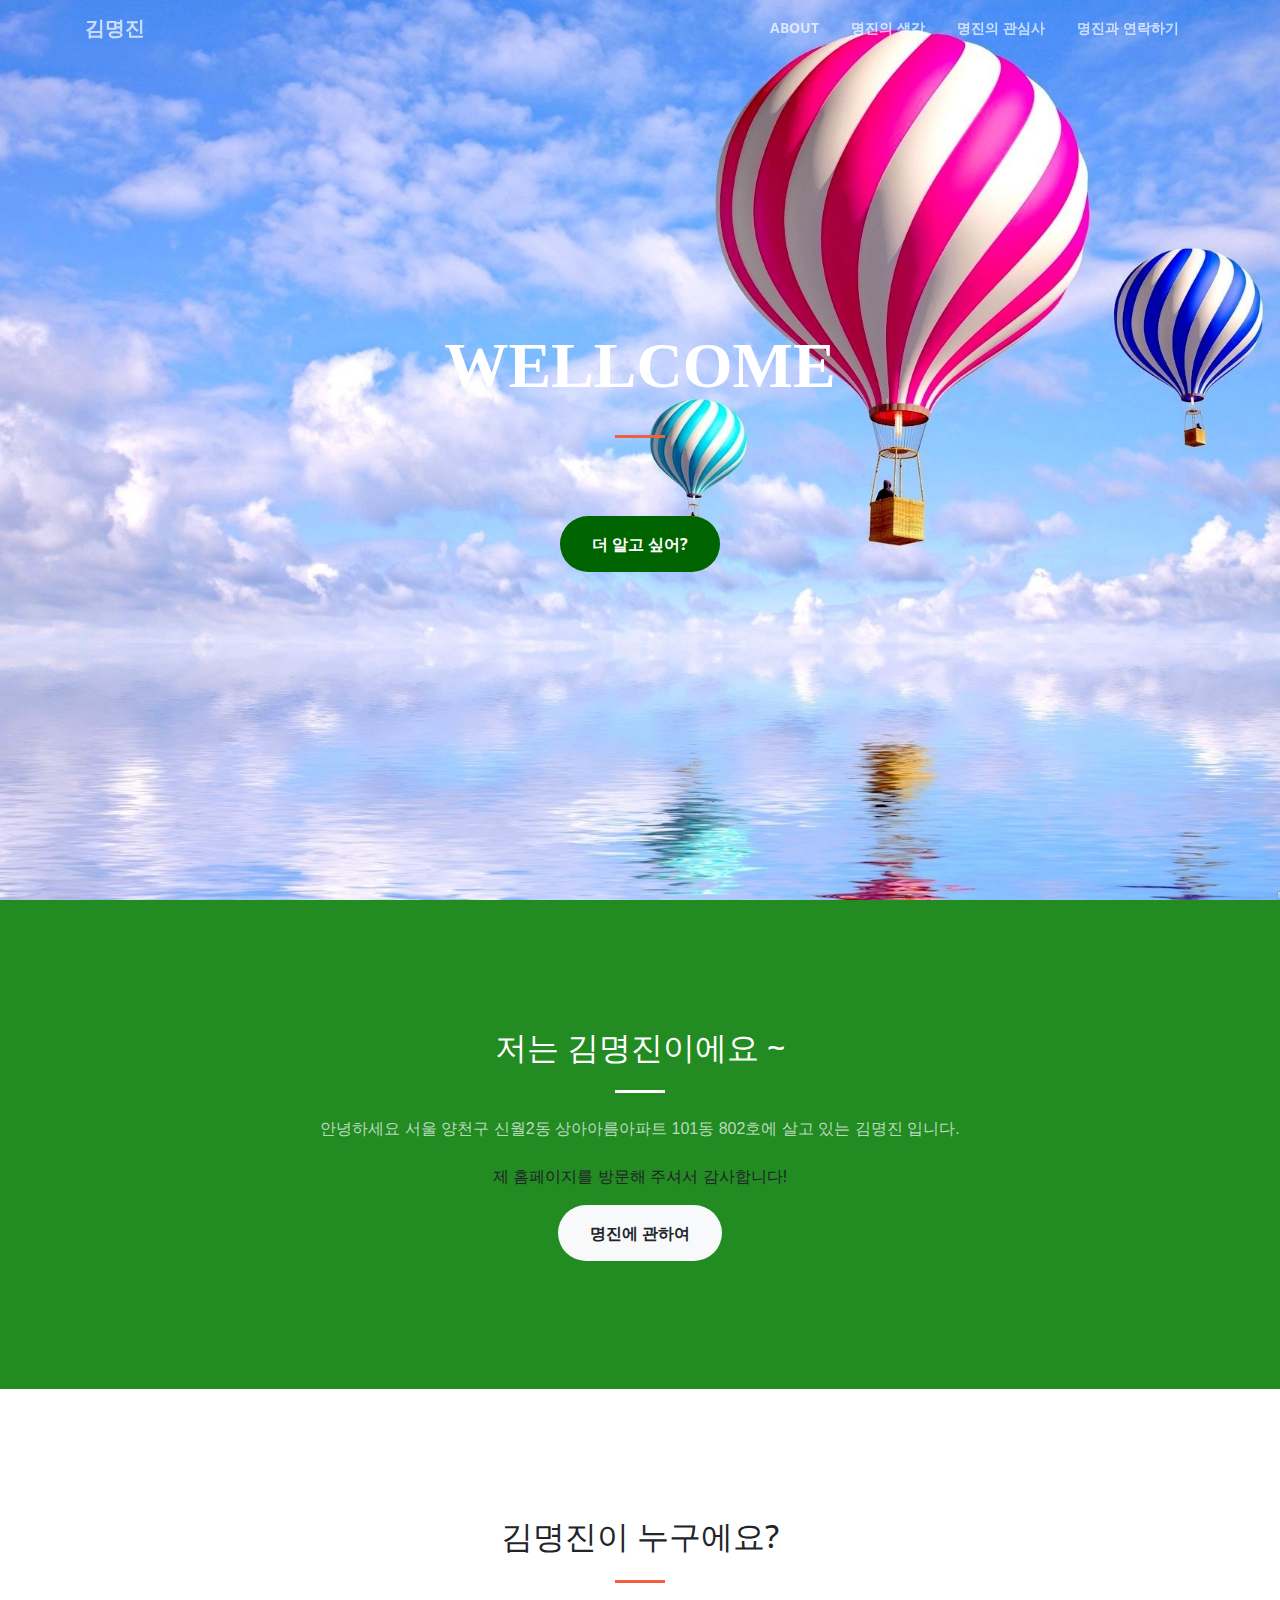
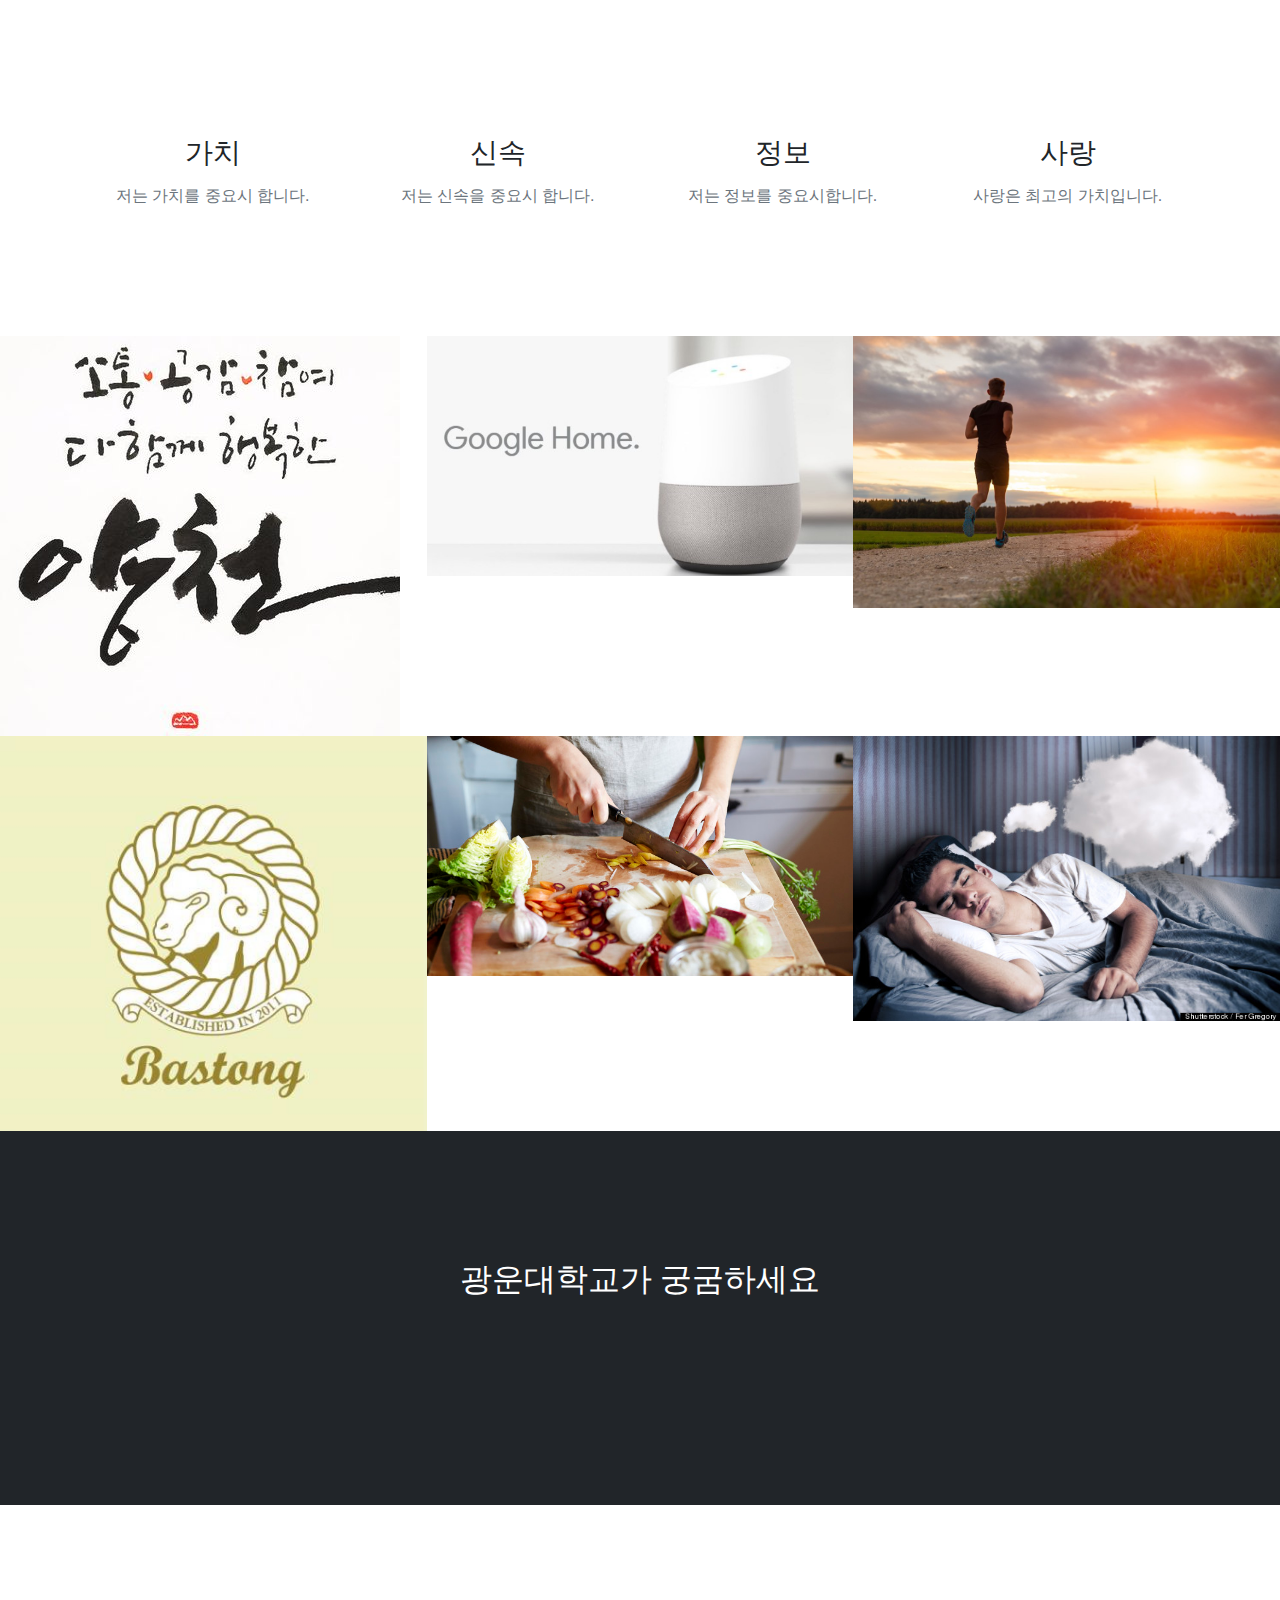
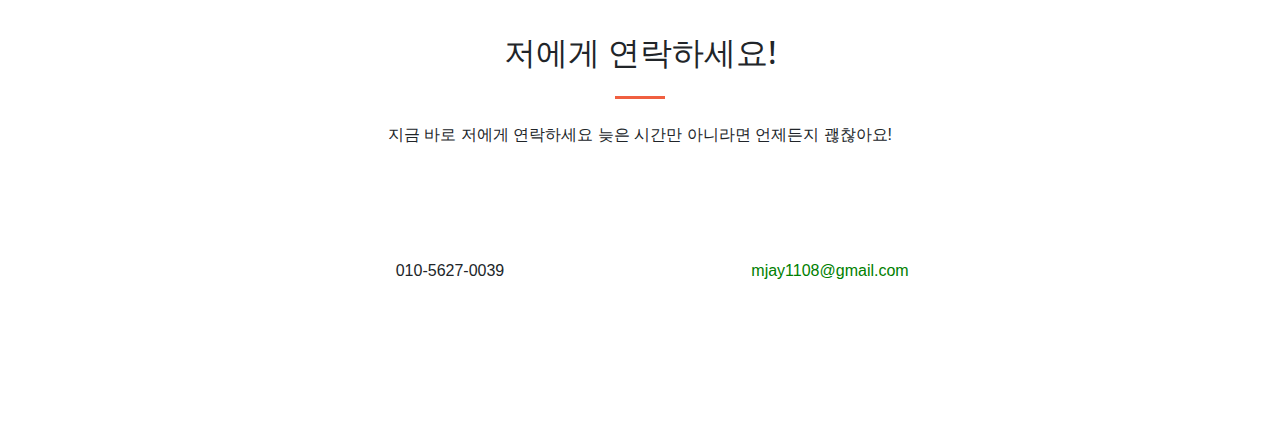
<file: index.html>
<!DOCTYPE html>
<html lang="kr">

  <head>

    <meta charset="utf-8">
    <meta name="viewport" content="width=device-width, initial-scale=1, shrink-to-fit=no">
    <meta name="description" content="">
    <meta name="author" content="">

    <title>김명진 홈페이지~</title>

    <!-- Bootstrap core CSS -->
    <link href="vendor/bootstrap/css/bootstrap.min.css" rel="stylesheet">

    <!-- Custom fonts for this template -->
    <link href="vendor/font-awesome/css/font-awesome.min.css" rel="stylesheet" type="text/css">
    <link href='https://fonts.googleapis.com/css?family=Open+Sans:300italic,400italic,600italic,700italic,800italic,400,300,600,700,800' rel='stylesheet' type='text/css'>
    <link href='https://fonts.googleapis.com/css?family=Merriweather:400,300,300italic,400italic,700,700italic,900,900italic' rel='stylesheet' type='text/css'>

    <!-- Plugin CSS -->
    <link href="vendor/magnific-popup/magnific-popup.css" rel="stylesheet">

    <!-- Custom styles for this template -->
    <link href="css/creative.css" rel="stylesheet">

  </head>

  <body id="page-top">

    <!-- Navigation -->
    <nav class="navbar navbar-expand-lg navbar-light fixed-top" id="mainNav">
      <div class="container">
        <a class="navbar-brand js-scroll-trigger" href="#page-top">김명진 </a>
        <button class="navbar-toggler navbar-toggler-right" type="button" data-toggle="collapse" data-target="#navbarResponsive" aria-controls="navbarResponsive" aria-expanded="false" aria-label="Toggle navigation">
          <span class="navbar-toggler-icon"></span>
        </button>
        <div class="collapse navbar-collapse" id="navbarResponsive">
          <ul class="navbar-nav ml-auto">
            <li class="nav-item">
              <a class="nav-link js-scroll-trigger" href="#about">About</a>
            </li>
            <li class="nav-item">
              <a class="nav-link js-scroll-trigger" href="#services">명진의 생각</a>
            </li>
            <li class="nav-item">
              <a class="nav-link js-scroll-trigger" href="#portfolio">명진의 관심사</a>
            </li>
            <li class="nav-item">
              <a class="nav-link js-scroll-trigger" href="#contact">명진과 연락하기</a>
            </li>
          </ul>
        </div>
      </div>
    </nav>

    <header class="masthead text-center text-white d-flex">
      <div class="container my-auto">
        <div class="row">
          <div class="col-lg-10 mx-auto">
            <h1 class="text-uppercase">
              <strong> wellcome</strong>
            </h1>
            <hr>
          </div>
          <div class="col-lg-8 mx-auto">
            <p class="text-faded mb-5"></p>
            <a class="btn btn-primary btn-xl js-scroll-trigger" href="#about">더 알고 싶어?</a>
          </div>
        </div>
      </div>
    </header>

    <section class="bg-primary" id="about">
      <div class="container">
        <div class="row">
          <div class="col-lg-8 mx-auto text-center">
            <h2 class="section-heading text-white">저는 김명진이에요 ~</h2>
            <hr class="light my-4">
            <p class="text-faded mb-4">안녕하세요 서울 양천구 신월2동 상아아름아파트 101동 802호에 살고 있는 김명진 입니다. </p>
            <p>제 홈페이지를 방문해 주셔서 감사합니다!</p>
            <a class="btn btn-light btn-xl js-scroll-trigger" href="#services">명진에 관하여</a>
          </div>
        </div>
      </div>
    </section>

    <section id="services">
      <div class="container">
        <div class="row">
          <div class="col-lg-12 text-center">
            <h2 class="section-heading">김명진이 누구에요?</h2>
            <hr class="my-4">
          </div>
        </div>
      </div>
      <div class="container">
        <div class="row">
          <div class="col-lg-3 col-md-6 text-center">
            <div class="service-box mt-5 mx-auto">
              <i class="fa fa-4x fa-diamond text-primary mb-3 sr-icons"></i>
              <h3 class="mb-3">가치</h3>
              <p class="text-muted mb-0">저는 가치를 중요시 합니다.</p>
            </div>
          </div>
          <div class="col-lg-3 col-md-6 text-center">
            <div class="service-box mt-5 mx-auto">
              <i class="fa fa-4x fa-paper-plane text-primary mb-3 sr-icons"></i>
              <h3 class="mb-3">신속</h3>
              <p class="text-muted mb-0">저는 신속을 중요시 합니다.</p>
            </div>
          </div>
          <div class="col-lg-3 col-md-6 text-center">
            <div class="service-box mt-5 mx-auto">
              <i class="fa fa-4x fa-newspaper-o text-primary mb-3 sr-icons"></i>
              <h3 class="mb-3">정보</h3>
              <p class="text-muted mb-0">저는 정보를 중요시합니다.</p>
            </div>
          </div>
          <div class="col-lg-3 col-md-6 text-center">
            <div class="service-box mt-5 mx-auto">
              <i class="fa fa-4x fa-heart text-primary mb-3 sr-icons"></i>
              <h3 class="mb-3">사랑</h3>
              <p class="text-muted mb-0">사랑은 최고의 가치입니다.</p>
            </div>
          </div>
        </div>
      </div>
    </section>

    <section class="p-0" id="portfolio">
      <div class="container-fluid p-0">
        <div class="row no-gutters popup-gallery">
          <div class="col-lg-4 col-sm-6">
            <a class="portfolio-box" href="img/portfolio/fullsize/1.jpg">
              <img class="img-fluid" src="img/portfolio/thumbnails/1.jpg" alt="">
              <div class="portfolio-box-caption">
                <div class="portfolio-box-caption-content">
                  <div class="project-category text-faded">
                    Category
                  </div>
                  <div class="project-name">
                    Project Name
                  </div>
                </div>
              </div>
            </a>
          </div>
          <div class="col-lg-4 col-sm-6">
            <a class="portfolio-box" href="img/portfolio/fullsize/2.jpg">
              <img class="img-fluid" src="img/portfolio/thumbnails/2.jpg" alt="">
              <div class="portfolio-box-caption">
                <div class="portfolio-box-caption-content">
                  <div class="project-category text-faded">
                    Category
                  </div>
                  <div class="project-name">
                    Project Name
                  </div>
                </div>
              </div>
            </a>
          </div>
          <div class="col-lg-4 col-sm-6">
            <a class="portfolio-box" href="img/portfolio/fullsize/3.jpg">
              <img class="img-fluid" src="img/portfolio/thumbnails/3.jpg" alt="">
              <div class="portfolio-box-caption">
                <div class="portfolio-box-caption-content">
                  <div class="project-category text-faded">
                    Category
                  </div>
                  <div class="project-name">
                    Project Name
                  </div>
                </div>
              </div>
            </a>
          </div>
          <div class="col-lg-4 col-sm-6">
            <a class="portfolio-box" href="img/portfolio/fullsize/4.jpg">
              <img class="img-fluid" src="img/portfolio/thumbnails/4.jpg" alt="">
              <div class="portfolio-box-caption">
                <div class="portfolio-box-caption-content">
                  <div class="project-category text-faded">
                    Category
                  </div>
                  <div class="project-name">
                    Project Name
                  </div>
                </div>
              </div>
            </a>
          </div>
          <div class="col-lg-4 col-sm-6">
            <a class="portfolio-box" href="img/portfolio/fullsize/5.jpg">
              <img class="img-fluid" src="img/portfolio/thumbnails/5.jpg" alt="">
              <div class="portfolio-box-caption">
                <div class="portfolio-box-caption-content">
                  <div class="project-category text-faded">
                    Category
                  </div>
                  <div class="project-name">
                    Project Name
                  </div>
                </div>
              </div>
            </a>
          </div>
          <div class="col-lg-4 col-sm-6">
            <a class="portfolio-box" href="img/portfolio/fullsize/6.jpg">
              <img class="img-fluid" src="img/portfolio/thumbnails/6.jpg" alt="">
              <div class="portfolio-box-caption">
                <div class="portfolio-box-caption-content">
                  <div class="project-category text-faded">
                    Category
                  </div>
                  <div class="project-name">
                    Project Name
                  </div>
                </div>
              </div>
            </a>
          </div>
        </div>
      </div>
    </section>

    <section class="bg-dark text-white">
      <div class="container text-center">
        <h2 class="mb-4">광운대학교가 궁굼하세요</h2>
        <a class="btn btn-light btn-xl sr-button" href="http://www.google.com">광운대학교에 재학중입니다</a>
      </div>
    </section>

    <section id="contact">
      <div class="container">
        <div class="row">
          <div class="col-lg-8 mx-auto text-center">
            <h2 class="section-heading">저에게 연락하세요!</h2>
            <hr class="my-4">
            <p class="mb-5">지금 바로 저에게 연락하세요 늦은 시간만 아니라면 언제든지 괞찮아요!</p>
          </div>
        </div>
        <div class="row">
          <div class="col-lg-4 ml-auto text-center">
            <i class="fa fa-phone fa-3x mb-3 sr-contact"></i>
            <p>010-5627-0039</p>
          </div>
          <div class="col-lg-4 mr-auto text-center">
            <i class="fa fa-envelope-o fa-3x mb-3 sr-contact"></i>
            <p>
              <a href="mailto:mjay1108@gmail.com">mjay1108@gmail.com</a>
            </p>
          </div>
        </div>
      </div>
    </section>

    <!-- Bootstrap core JavaScript -->
    <script src="vendor/jquery/jquery.min.js"></script>
    <script src="vendor/bootstrap/js/bootstrap.bundle.min.js"></script>

    <!-- Plugin JavaScript -->
    <script src="vendor/jquery-easing/jquery.easing.min.js"></script>
    <script src="vendor/scrollreveal/scrollreveal.min.js"></script>
    <script src="vendor/magnific-popup/jquery.magnific-popup.min.js"></script>

    <!-- Custom scripts for this template -->
    <script src="js/creative.min.js"></script>

  </body>

</html>
</file>
<file: css/creative.css>
body,
html {
  width: 100%;
  height: 100%;
}

body {
  font-family: Helvetica;
}

hr {
  max-width: 50px;
  border-width: 3px;
  border-color: #F05F40;
}

hr.light {
  border-color: #fff;
}

a {
  color: GREEN;
  -webkit-transition: all 0.2s;
  -moz-transition: all 0.2s;
  transition: all 0.2s;
}

a:hover {
  color: #f05f40;
}

h1,
h2,
h3,
h4,
h5,
h6 {
  font-family: 'Open Sans', 'Helvetica Neue', Arial, sans-serif;
}

.bg-primary {
  background-color: forestgreen!important;
}

.bg-dark {
  background-color: #212529 !important;
}

.text-faded {
  color: rgba(250, 255, 255, 0.7);
}

section {
  padding: 8rem 0;
}

.section-heading {
  margin-top: 0;
}

::-moz-selection {
  color: #fff;
  background: #212529;
  text-shadow: none;
}

::selection {
  color: #fff;
  background: #212529;
  text-shadow: none;
}

img::selection {
  color: #fff;
  background: transparent;
}

img::-moz-selection {
  color: #fff;
  background: transparent;
}

#mainNav {
  border-bottom: 1px solid rgba(33, 37, 41, 0.1);
  background-color: #fff;
  font-family: 'Open Sans', 'Helvetica Neue', Arial, sans-serif;
  -webkit-transition: all 0.2s;
  -moz-transition: all 0.2s;
  transition: all 0.2s;
}

#mainNav .navbar-brand {
  font-weight: 700;
  text-transform: uppercase;
  color: #F05F40;
  font-family: 'Open Sans', 'Helvetica Neue', Arial, sans-serif;
}

#mainNav .navbar-brand:focus, #mainNav .navbar-brand:hover {
  color: #f05f40;
}

#mainNav .navbar-nav > li.nav-item > a.nav-link,
#mainNav .navbar-nav > li.nav-item > a.nav-link:focus {
  font-size: .9rem;
  font-weight: 700;
  text-transform: uppercase;
  color: #212529;
}

#mainNav .navbar-nav > li.nav-item > a.nav-link:hover,
#mainNav .navbar-nav > li.nav-item > a.nav-link:focus:hover {
  color: #F05F40;
}

#mainNav .navbar-nav > li.nav-item > a.nav-link.active,
#mainNav .navbar-nav > li.nav-item > a.nav-link:focus.active {
  color: #F05F40 !important;
  background-color: transparent;
}

#mainNav .navbar-nav > li.nav-item > a.nav-link.active:hover,
#mainNav .navbar-nav > li.nav-item > a.nav-link:focus.active:hover {
  background-color: transparent;
}

@media (min-width: 992px) {
  #mainNav {
    border-color: transparent;
    background-color: transparent;
  }
  #mainNav .navbar-brand {
    color: rgba(255, 255, 255, 0.7);
  }
  #mainNav .navbar-brand:focus, #mainNav .navbar-brand:hover {
    color: #fff;
  }
  #mainNav .navbar-nav > li.nav-item > a.nav-link {
    padding: 0.5rem 1rem;
  }
  #mainNav .navbar-nav > li.nav-item > a.nav-link,
  #mainNav .navbar-nav > li.nav-item > a.nav-link:focus {
    color: rgba(255, 255, 255, 0.7);
  }
  #mainNav .navbar-nav > li.nav-item > a.nav-link:hover,
  #mainNav .navbar-nav > li.nav-item > a.nav-link:focus:hover {
    color: #fff;
  }
  #mainNav.navbar-shrink {
    border-bottom: 1px solid rgba(33, 37, 41, 0.1);
    background-color: #fff;
  }
  #mainNav.navbar-shrink .navbar-brand {
    color: #F05F40;
  }
  #mainNav.navbar-shrink .navbar-brand:focus, #mainNav.navbar-shrink .navbar-brand:hover {
    color: #f05f40;
  }
  #mainNav.navbar-shrink .navbar-nav > li.nav-item > a.nav-link,
  #mainNav.navbar-shrink .navbar-nav > li.nav-item > a.nav-link:focus {
    color: #212529;
  }
  #mainNav.navbar-shrink .navbar-nav > li.nav-item > a.nav-link:hover,
  #mainNav.navbar-shrink .navbar-nav > li.nav-item > a.nav-link:focus:hover {
    color: #F05F40;
  }
}

header.masthead {
  padding-top: 10rem;
  padding-bottom: calc(10rem - 56px);
  background-image: url("../img/mjay1.jpg");
  background-position: center center;
  -webkit-background-size: cover;
  -moz-background-size: cover;
  -o-background-size: cover;
  background-size: cover;
}

header.masthead hr {
  margin-top: 30px;
  margin-bottom: 30px;
}

header.masthead h1 {
  font-size: 2rem;
  font-family: Noto Sans CJK KR-Thin;
    
}

header.masthead p {
  font-weight: 300;
}

@media (min-width: 768px) {
  header.masthead p {
    font-size: 1.15rem;
  }
}

@media (min-width: 992px) {
  header.masthead {
    height: 100vh;
    min-height: 650px;
    padding-top: 0;
    padding-bottom: 0;
  }
  header.masthead h1 {
    font-size: 3rem;
  }
}

@media (min-width: 1200px) {
  header.masthead h1 {
    font-size: 4rem;
  }
}

.service-box {
  max-width: 400px;
}

.portfolio-box {
  position: relative;
  display: block;
  max-width: 650px;
  margin: 0 auto;
}

.portfolio-box .portfolio-box-caption {
  position: absolute;
  bottom: 0;
  display: block;
  width: 100%;
  height: 100%;
  text-align: center;
  opacity: 0;
  color: #fff;
  background: yellowgreen;
  -webkit-transition: all 0.2s;
  -moz-transition: all 0.2s;
  transition: all 0.2s;
}

.portfolio-box .portfolio-box-caption .portfolio-box-caption-content {
  position: absolute;
  top: 30%;
  width: 100%;
  transform: translateY(-50%);
  text-align: center;
}

.portfolio-box .portfolio-box-caption .portfolio-box-caption-content .project-category,
.portfolio-box .portfolio-box-caption .portfolio-box-caption-content .project-name {
  padding: 0 15px;
  font-family: 'Open Sans', 'Helvetica Neue', Arial, sans-serif;
}

.portfolio-box .portfolio-box-caption .portfolio-box-caption-content .project-category {
  font-size: 14px;
  font-weight: 600;
  text-transform: uppercase;
}

.portfolio-box .portfolio-box-caption .portfolio-box-caption-content .project-name {
  font-size: 18px;
}

.portfolio-box:hover .portfolio-box-caption {
  opacity: 1;
}

.portfolio-box:focus {
  outline: none;
}

@media (min-width: 768px) {
  .portfolio-box .portfolio-box-caption .portfolio-box-caption-content .project-category {
    font-size: 16px;
  }
  .portfolio-box .portfolio-box-caption .portfolio-box-captiofa fa-4x fa-diamond text-primary mb-3 sr-iconsn-content .project-name {
    font-size: 22px;
  }
}

.text-primary {fa fa-4x fa-diamond text-primary mb-3 sr-icons
  color: darkgreen!important;
}

.btn {
  font-weight: 700;
  text-transform: uppercase;
  border: none;
  border-radius: 300px;
  font-family: 'Open Sans', 'Helvetica Neue', Arial, sans-serif;
}

.btn-xl {
  padding: 1rem 2rem;
}

.btn-primary {
  background-color: darkgreen;
  border-color: #F05F40;
}

.btn-primary:hover, .btn-primary:focus, .btn-primary:active {
  color: #fff;
  background-color: #ee4b28 !important;
}

.btn-primary:active, .btn-primary:focus {
  box-shadow: 0 0 0 0.2rem rgba(240, 95, 64, 0.5) !important;
}
</file>
